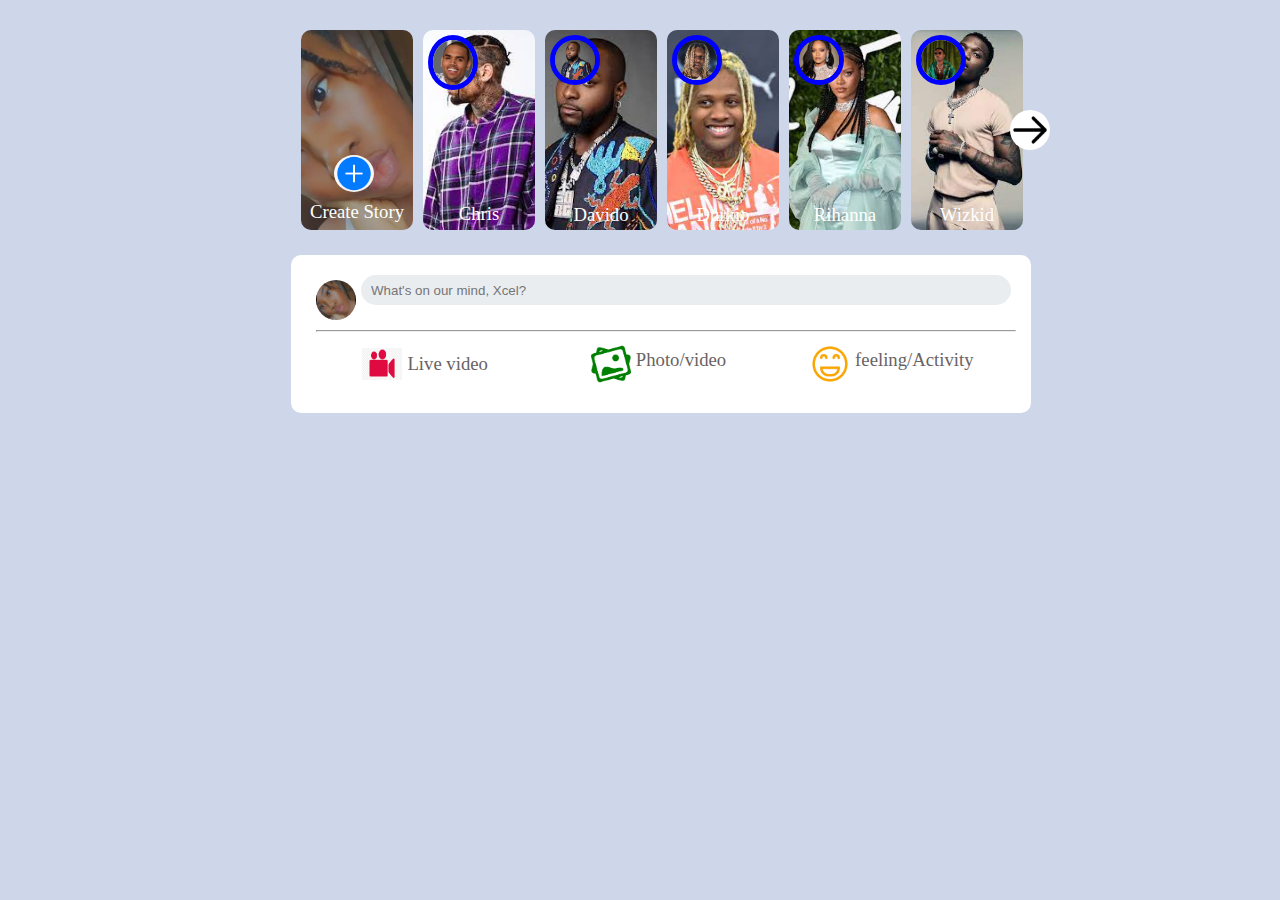
<file: index.html>
<!DOCTYPE html>
<html lang="en">
<head>
    <meta charset="UTF-8">
    <meta http-equiv="X-UA-Compatible" content="IE=edge">
    <meta name="viewport" content="width=device-width, initial-scale=1.0">
    <title>facebook</title>
    <link rel="stylesheet" href="facebook.css">
</head>
<body>
    <div class="work">
        <div class="container">
            <div class="profile profile1"> <img src="plus.png" alt="add" class="status">  <h3 class="name">Create Story</h3></div>
            <div class="profile profile2"> <img src="status1.jpg" alt="chrisstatus" class="status1"> <h3 class="name1">Chris</h3></div>
            <div class="profile profile3"> <img src="davido.jpg" alt="davido" class="status1"> <h3 class="name">Davido</h3></div>
            <div class="profile profile4"><img src="status3.jpg" alt="durk" class="status1"> <h3 class="name"> Durkio</h3></div>
            <div class="profile profile5"><img src="status55.jpg" alt="rih" class="status1"> <h3 class="name"> Rihanna</h3></div>
            <div class="profile profile6"><img src="status66.jpg" alt="wiz" class="status1"> <img src="arrow.png" alt="pointer" class="pointer"> <h3 class="name"> Wizkid</h3></div>
        </div>
        <div class="second">
            <div class="third">
                <img src="face.jpg" alt="user" class="face">
                <input type="search" id="query" name="q" placeholder="What's on our mind, Xcel?" class="writeup">
            </div>
                <div class="between"><hr/></div>
            <div class="footer">
            <div class="icon icon1"><img src="red.png" alt="live video"> <H3>Live video</H3> </div>
            <div class="icon icon2"><img src="green.png" alt="photo/video"> <H3>Photo/video</H3></div>
            <di class="icon icon3"> <img src="yellow1.png" alt="feeling/activity"><H3>feeling/Activity</H3> </div>
            </div>
        </div> 
        <!-- <div class="last">
            <div class="live">
                <img src="vid.png" alt="live video" class="icon"> <p>Live video</p> </div>
            <div class="live1">
               <img src="photo.png" alt="photo/video" class="icon"> <p>Photo/video</p></div>
            <div class="live2">
               <img src="feeling.png" alt="feeling/activity" class="icon"> <p>feeling/Activity</p></div>
        </div> -->
    </div>        
                <!-- <div class="array">
                    <table border="5">
                        <tr>
                            <th> <img src="vid.png" alt="live video" class="time"> <p>Live video</p></th> 
                            <th> <img src="photo.png" alt="photo/video" class="time"> <p>Photo/video</p></th>
                            <th> <img src="feeling.png" alt="feeling/activity" class="time"> <p>Feeling/Activity</p></th>
                        </tr>
                    </table>
                </div> -->
 

    <!--
</body>
</html>
</file>
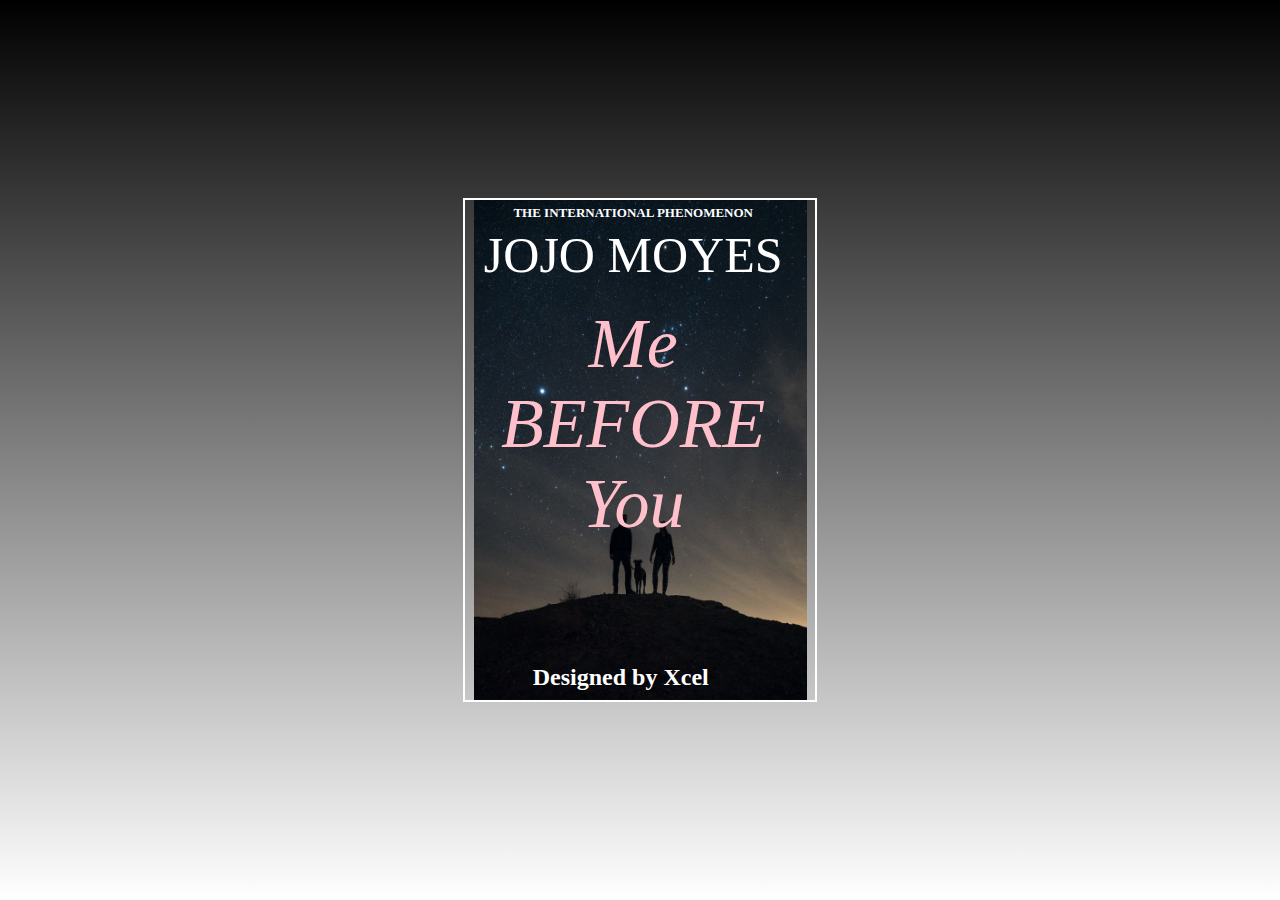
<file: bookcover/index.html>
<!DOCTYPE html>
<html lang="en">
<head>
    <meta charset="UTF-8">
    <meta http-equiv="X-UA-Compatible" content="IE=edge">
    <meta name="viewport" content="width=device-width, initial-scale=1.0">
    <title>Book cover</title>
    <link rel="stylesheet" href="style.css" />
    
</head>
    
<body>
    <section>
        <div class="container"> <img src="sky5.jpg" class="bookimage" alt="">
            <div class="line line"1></div>
            <div class="line line"2></div>
            <div class="line line"3></div>
            <div class="line line"4></div>
            <div class="bookcover">
                <h3>THE INTERNATIONAL PHENOMENON</h3>
                <p class="name">JOJO MOYES</p>
                <p class="title"> Me <br> BEFORE <br> You</p>
                <h2>Designed by Xcel</h3> 
            </div>
        </div>
</section>
</body>
</html>
</file>
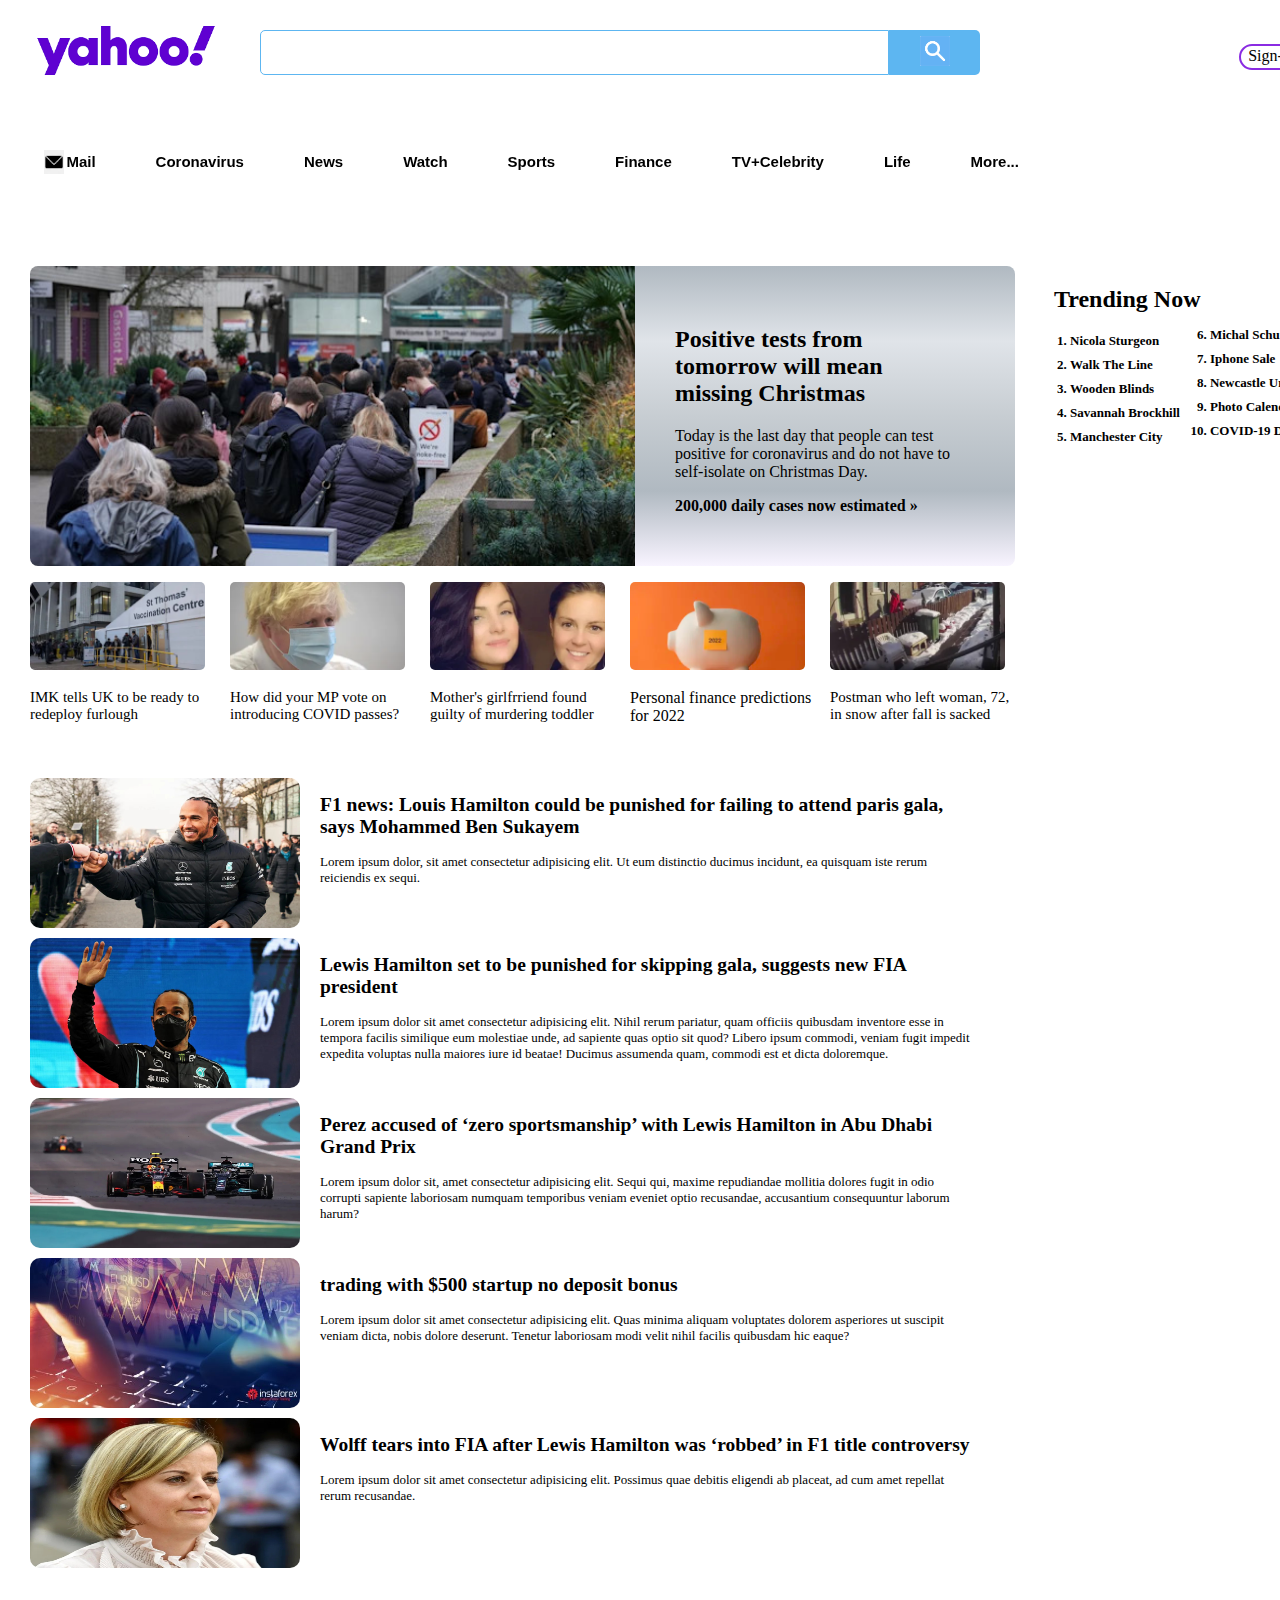
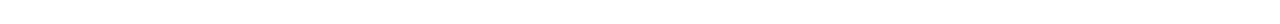
<file: yahoo/index.html>
<!DOCTYPE html>
<html lang="en">
<head>
    <meta charset="UTF-8">
    <meta http-equiv="X-UA-Compatible" content="IE=edge">
    <meta name="viewport" content="width=device-width, initial-scale=1.0">
    <title>yahoo</title>
    <link rel="stylesheet" href="style.css">
</head>
<body>
    <div class="main-header">
        <div class="header">
            <div class="yahoo-logo"> <img src="yahoo2.png" class="yahoo" alt="yahoo"></div>
                <div class="searchbar"><input type="search" id="query"><button><img src="search5.png" class="search" alt=""></button> </div>
                    <div class="corner">
                        <div class="sign"> Sign-in</div>
                            <div> <img src="bell.png" alt="subscribe" class="bell"></div>
                                <div> <img src="mail.jpg" alt="mail" class="mail" > <p class="pmail">Mail</p></div>
                    </div>
            <div class="top-nav">
                <ul class="ordered">
                    <li class="list"> <img src="bmail2.png" class="bmail" alt=""><b>Mail</b> </li>
                    <li class="list"><b>Coronavirus</b> </li>
                    <li class="list"><b>News</b> </li>
                    <li class="list"><b>Watch</b> </li>
                    <li class="list"><b>Sports</b> </li>
                    <li class="list"><b>Finance</b> </li>
                    <li class="list"><b>TV+Celebrity</b> </li>
                    <li class="list"><b>Life</b> </li>
                    <li class="list"> <b>More...</b></li><b></b>
                </ul>
            </div>
        </div>
            <hr class="line-break">
    <div class="container">
        <div class="inner-container">
            <div class="top-two">
                <div class="for-A">
                    <div class="first"> <img src="pic1.webp" alt="" class="Apic"></div>
                </div>
                <div class="for-B">
                    <div class="second"> 
                        <div class="write-up"> <h2 class="heading"> Positive tests from <br> tomorrow will mean <br> missing Christmas</h2><p class="para"> Today is the last day that people can test <br> positive for coronavirus and do not have to self-isolate on Christmas Day.</p>
                        <b> <p class="para1">200,000 daily cases now estimated »</p></b> </div>
                    </div>
                </div>
            </div>

            <div class="row">
                    <ul class="unordered">
                        <li class="row row1"><img src="pic2.webp" class="picrow" alt=""><div class="story-create"> <p class="edit">IMK tells UK to be ready to redeploy furlough </p></div>
                        </li>
                        <li class="row row2"> <img src="pic3.webp" class="picrow" alt=""><div class="story-create"><p class="edit">How did your MP vote on introducing COVID passes? </p></div></li>
                        <li class="row row3"> <img src="pic4.webp" class="picrow" alt=""><div class="story-create"> <p class="edit">Mother's girlfrriend found <br> guilty of murdering toddler</p></div></li>
                        <li class="row row4"> <img src="pic5.webp" class="picrow" alt=""><div class="story-create"> <p class="edit"></p>Personal finance predictions for 2022</p</div></li>
                        <li class="row row5"> <img src="pic6.webp" class="picrow" alt=""><div class="story-create"><p class="edit"> Postman who left woman, 72, <br> in snow after fall is sacked </p></div></li>
                    </ul>
            </div>
        </div>

        <div class="side" >
            <div class="side-list">
                <div class="now"> 
                    <h2 class="topic">Trending Now </h2>
                        <ol>
                            <li class="trend"> Nicola Sturgeon</li>
                            <li class="trend"> Walk The Line</li>
                            <li class="trend"> Wooden Blinds</li>
                            <li class="trend"> Savannah Brockhill</li>
                            <li class="trend"> Manchester City</li>
                        </ol>
                </div>
                <div class="now1">
                    <ol start="6">
                        <li class="trend"> Michal Schumacher</li>
                        <li class="trend"> Iphone Sale</li>
                        <li class="trend"> Newcastle United</li>
                        <li class="trend"> Photo Calendars</li>
                        <li class="trend"> COVID-19 Deaths UK</li>
                    </ol>
                </div>
            </div>
        </div>
    </div>
    <div class="container-2">
        <ul class="cont-2ul">
            <li class="new-list"> <img src="photo1.webp" class= "picture" alt=""><div class="sub-list"><h2> F1 news: Louis Hamilton could be punished for failing to attend paris gala, says Mohammed Ben Sukayem</h2> <p>Lorem ipsum dolor, sit amet consectetur adipisicing elit. Ut eum distinctio ducimus incidunt, ea quisquam iste rerum reiciendis ex sequi.</p></div></li>
            <li class="new-list"> <img src="photo2.webp" class= "picture" alt=""><div class="sub-list"> 
                <h2>Lewis Hamilton set to be punished for skipping gala, suggests new FIA president</h2><p>Lorem ipsum dolor sit amet consectetur adipisicing elit. Nihil rerum pariatur, quam officiis quibusdam inventore esse in tempora facilis similique eum molestiae unde, ad sapiente quas optio sit quod? Libero ipsum commodi, veniam fugit impedit expedita voluptas nulla maiores iure id beatae! Ducimus assumenda quam, commodi est et dicta doloremque.</p>
            </div></li>
            <li class="new-list"> <img src="photo3.webp" class= "picture" alt=""><div class="sub-list"> 
                <h2> Perez accused of ‘zero sportsmanship’ with Lewis Hamilton in Abu Dhabi Grand Prix</h2><p>Lorem ipsum dolor sit, amet consectetur adipisicing elit. Sequi qui, maxime repudiandae mollitia dolores fugit in odio corrupti sapiente laboriosam numquam temporibus veniam eveniet optio recusandae, accusantium consequuntur laborum harum?</p></div></li>
            <li class="new-list"> <img src="photo4.jpg" class= "picture" alt=""><div class="sub-list"> 
                <h2> trading with $500 startup no deposit bonus</h2><p>Lorem ipsum dolor sit amet consectetur adipisicing elit. Quas minima aliquam voluptates dolorem asperiores ut suscipit veniam dicta, nobis dolore deserunt. Tenetur laboriosam modi velit nihil facilis quibusdam hic eaque?</p>
                </div></li>
            <li class="new-list"> <img src="photo5.webp" class= "picture" alt=""><div class="sub-list"> 
                <h2> Wolff tears into FIA after Lewis Hamilton was ‘robbed’ in F1 title controversy</h2><p>Lorem ipsum dolor sit amet consectetur adipisicing elit. Possimus quae debitis eligendi ab placeat, ad cum amet repellat rerum recusandae.</p></div></li>

        </ul>
    </div>


   
























</body>
</html>
</file>
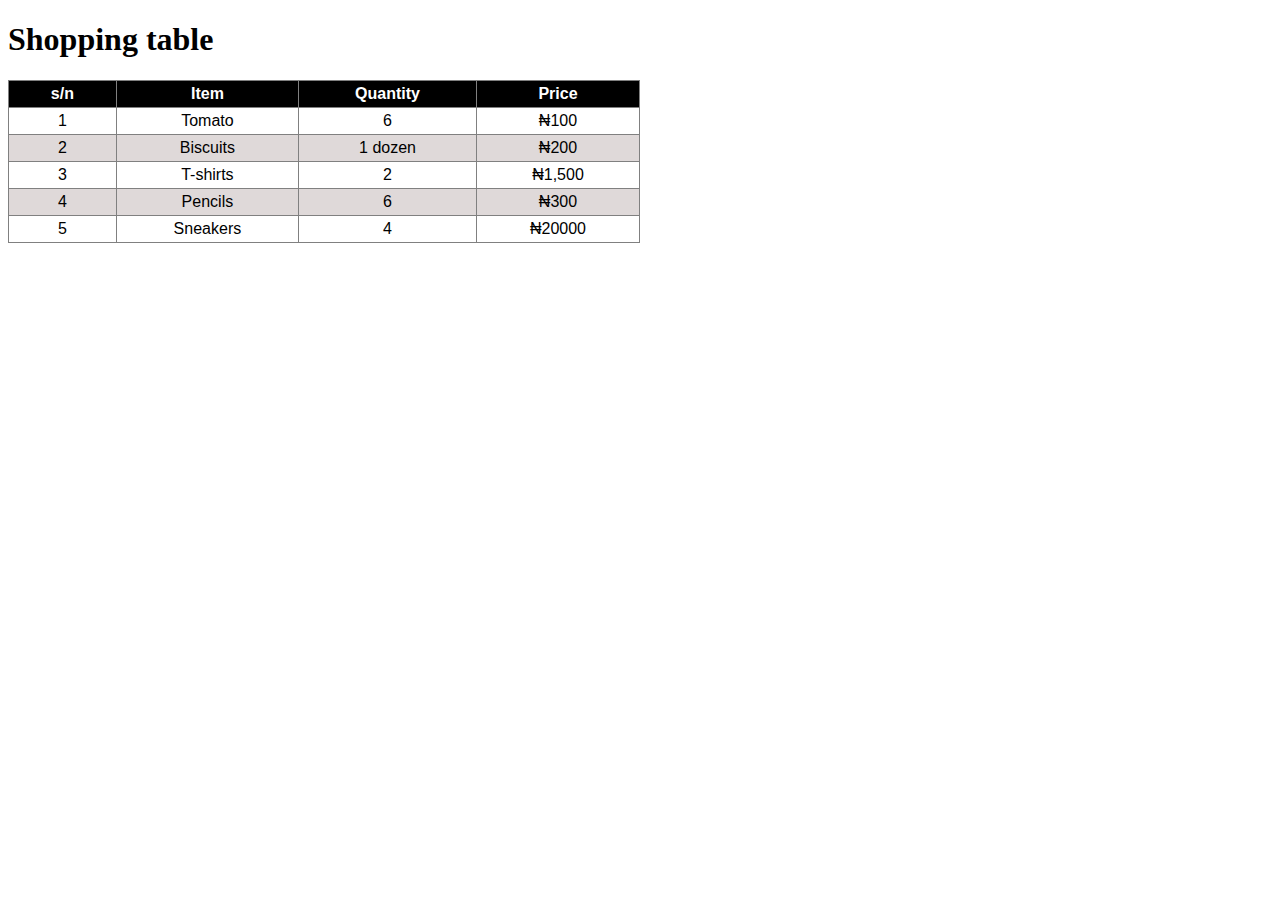
<file: table/table.html>
<!DOCTYPE html>
<html lang="en">
<head>
    <meta charset="UTF-8">
    <meta http-equiv="X-UA-Compatible" content="IE=edge">
    <meta name="viewport" content="width=device-width, initial-scale=1.0">
    <title>Tables</title>
    <link rel="stylesheet" href="style.css">
</head>
<body>
    <h1> Shopping table</h1>
    <table border="1">
        <tr>
            <th>s/n</th>
            <th>Item</th>
            <th>Quantity</th>
            <th>Price</th>
        </tr>
        <tr>
            <td>1</td>
            <td>Tomato</td>
            <td>6</td>
            <td>₦100</td>
        </tr>
        <tr>
            <td>2</td>
            <td>Biscuits</td>
            <td>1 dozen</td>
            <td>₦200</td>
        </tr>
        <tr>
            <td>3</td>
            <td>T-shirts</td>
            <td>2</td>
            <td>₦1,500</td>
        </tr>
        <tr>
            <td>4</td>
            <td>Pencils</td>
            <td>6</td>
            <td>₦300</td>
        </tr>
        <tr>
            <td>5</td>
            <td>Sneakers</td>
            <td>4</td>
            <td>₦20000</td>
        </tr>
    </table>
</body>
</html>
</file>
<file: facebook.css>
*{
    margin: 0;
    padding: 0;
}
body {
    height:100vh;
    display:block;
    place-content: top;
   background-color: #ced7e9;
}
.work {
    width: 750px;
    padding: 5px 20px;
    border-radius: 20px;
    box-shadow: 2px 2px 2;
    position: relative;
    left:20%;
    justify-content: center;
    align-items: center
}
.container{
    width: fit-content;
    display:flex;
    background-color: #ced7e9;
    box-sizing: border-box;
    padding: 20px ;
    justify-content: center;
    position: relative;
}
.pointer {
    width: 40px;
    border-radius: 50%;
    align-self: center;
    position:relative;
    left:40%;
    top: 35%;
    right: 50%;
    bottom: 45%;
}
.profile {
    width: 112px;
    height: 200px;
    display: block;
    box-sizing: border-box;
    border-radius: 10px;
    /* to make a full image use background size*/
    margin: 5px;
    background-size: cover;
    background-position: bottom;
}
.profile1 {
    background-image: url(face.jpg);
    }
.status {
    width: 40px;
    border-radius: 50%;
    align-self: center;
    padding: 5px;
    position: relative;
    top: 60%;
    left: 25%;
}
.status1 {
    width: 40px;
    border-radius: 50%;
    align-self: center;
    position: relative;
    top: 5px;
    left: 5px;
    border: 5px solid blue;
}
.name {
    color: white;
    position: relative;
    align-self: center;
    justify-content: center;
    display: flex;
    top: 60%;
    padding: 0px 0px 20px 0px;
}
.name1 {
    color: white;
    position: relative;
    align-self: center;
    justify-content: center;
    display: flex;
    top: 57%;
    padding: 0px 0px 20px 0px;
}
.profile2 {
    background-image: url(chris.jpg);
}
.profile3 {
    background-image: url(davido.jpg);
}
.profile4 {
    background-image: url(durkio.jpg);
}
.profile5 {
    background-image: url(rihanna.jpg);
}
.profile6 {
    background-image: url(wizkid.jpg);
}
.second{
    border-radius: 10px;
    background-color: white;
    width: 700px;
    padding: 20px;
    position: relative;  
    top: 5%;
    right: 2%;
    bottom: 0%;
    left: 2%;
}
    
.third{
    width: 100%;
    border-radius: 10px;
    background-color: white;
    display: flex;
}
.face {
    width: 40px;
    border-radius: 50%;
    justify-content: center;
    align-self: center;
    padding: 5px;
}
input{
    width: 100%;
    height: 30px;
    border-radius: 50px;
    background-color: rgb(234, 237, 240);
    border: 0;
    justify-content: center;
    align-items: center;
    display: flex ;
}
.writeup{
    padding: 10px;
}
.between {
    width: 100%;
    height: 0;
    padding: 5px;
    margin: 0px ;
    
}

.footer {
    display: flex;

}
.icon {
    width: 30px;
    padding: 5px;
    color: crimson;
}
.icon img{
    width: 40px;
}
.icon1 { 
    width: 350px;
    padding: 4px 20px;
    margin: 5px;
    display: flex;
    justify-content: center;
    align-self: center;
}
/*  to make your mouse hover around a div or section you use te css pseudo class hover.
you can use the "not()" to exclude a part. e.g icon: not(icon3) or the pseudo class "lastchild" */

.icon1:hover{
    background-color: rgb(235, 235, 235);
}
.icon2 {
    width: 350px;
    padding: 4px 20px;
    margin: 5px;
    display: flex;
    justify-content: center;
    align-self: center;
}
.icon2:hover {
    background-color: rgb(235, 235, 235);
}
.icon3 { 
    width: 350px;
    padding: 4px 20px;
    margin: 5px;
    display: flex;
    justify-content: center;
    align-self: center;
}
.icon3:hover {
    background-color: rgb(235, 235, 235);
}
h3 {
    margin: 0;
    color: rgb(105, 99, 99);
    padding: 5px;
    font-weight: lighter;
}
   /* to set the icons i did not add a margin or padding to the main container */
/* .last {
    display: flex;
    border: 5px solid;
}
.live {
    color: rgb(189, 207, 24); 
    width: 1000px;
    padding: 4px 20px;
} */
/* .live1 {
    color: rgb(153, 23, 23); 
    width: 1000px;
    padding: 4px 20px;
}
.live2 {
    color: white; 
    width: 1000px;
    padding: 4px 20px;

} */
/* .icon {
    width:40px;
    position: relative;
}
p {
    margin: 0;
    color: rgb(43, 220, 20);
} */
/* .icon {
    width: 40px;
    justify-content: flex-start;
    align-self: center;
    padding: 5px;
    border-radius: 0px;
    color: crimson;
}
p{
    margin: 0;
}
</file>
<file: bookcover/style.css>
* {
    margin:0;
    padding:0;
    
}
body{
    height:100vh;
    display:grid;
    place-content: center;
    background-image: linear-gradient(black, grey, white);
}
h3{
    text-align: center;
    font-family: 'Times New Roman', Times, serif;
    text-transform: capitalize;
    font-size: small;
    margin: 5px;
    color: white;
    position: relative;
    right: 57%;
    
}
.name {
    color: white;
    font-size:50px;
    text-align:center;
    position: relative;
    right: 57%;
}
.title {
    color:pink;
    font-size: 70px;
    text-align: center;
    margin: 20px;
    font-style:italic;
    position: relative;
    right: 57%;
}
h2 {
    position: relative; 
    color: white;
    top: 20%;
    right: 40%;
}
.container{
    width: 350px;
    height: 500px;
    border: 2px solid white;
    display:flex;
    justify-content: center;
    position: relative;
    background-size: cover;
}
.bookimage {
    position: relative;
    left: 43.6%;
    width:350px;

}
</file>
<file: yahoo/style.css>
body {
    display:block;
    margin:0px;
    padding:0px;
    font: "Helvetica Neue",Helvetica,Arial,sans-serif;
}
.main-header {
    display: block;
}
.header{
    display:flex;
    height: 80px;
    position: fixed;
    top: 0;
    z-index: 100;
    background-color: white;
    width: 500vh;
    height: 150px;
}

.container {
    padding: 0px 20px 0px 30px;
    width: 100%;
    display: flex;
    margin-top: 20%;
}
.yahoo {
    width: 180px;
    margin-left: 20%;
}
.corner {
    display: flex;
    position:relative;
    left:10%
}
.sign {
    border: 2px solid blueviolet;
    border-bottom-left-radius: 15px;
    border-top-left-radius: 15px;
    border-bottom-right-radius:15px ;
    border-top-right-radius: 15px;
    width: 60px;
    height: 20px;
    padding: 1px;
    margin:44px 0px 30px 0px;
    margin-right: 35px;
    margin-left: -100%;
    font: "Helvetica Neue",Helvetica,Arial,sans-serif;
    font-size: medium;
    text-align: center;
    color: black;
}
.sign:hover {
    background-color: blueviolet;
}
.bell, .mail {
    position: relative;
    top: 44px;
    width: 25px;
    margin-right: 35px ;
}
.mail {
    margin-right: 0px;
    display: flex;
}
.pmail {
    position:relative;
    left: 100%;
    top: 5%;
}
.searchbar {
    display: flex;
}
input {
    position: relative;
    top: 20%;
    height:45px;
    width: 700px;
    margin-left: 10%;
    border: 1px solid #5db6f1;
    border-bottom-left-radius: 5px;
    border-top-left-radius: 5px;
}
button {
    position: relative;
    top:20%;
    height:45px;
    width:100px;
    border: 0px;
    background-color: #5db6f1;;
    border-top-right-radius: 5px;
    border-bottom-right-radius: 5px;
} 
.search {
    width: 30px;
}
.top-nav {
    display: flex;
    flex:1;
    margin-left: -2%;
    position: fixed;
    top: 15%;
    width: 1000px;
    padding: 15px 0px;
}
.list {
    display: flex;
    padding: 0px 30px;
    flex-direction: row;
    font-family: "Helvetica Neue",Helvetica,Arial,sans-serif;
    font-size: 15px;
    line-height: 24px;
    font-weight:bolder;
    margin: 0px;
}
.ordered {
    display: flex;
    margin: 0px;
}
.bmail {
    width: 20px;
    margin-right: 2px;
}
.line.break {
    box-shadow:  100px 100px 100px #888888;
}
.top-two {
    display: flex;
    height: 300px;
    width: 1000px;
}
.for-A {
    background-size: cover;
    width: 50%;
    display: flex;
    flex: 0.7;
}
.Apic {
    width: 605px;
    height: 300px;
    border-bottom-left-radius: 8px;
    border-top-left-radius: 8px;
}
.for-B {
    background-image: linear-gradient(#b0b9c1,#e0e4e9,#c7cdd2,#b0b9c1,#f8f4ff) ;
    width: 50%;
    display: flex;
    flex: 0.4;
    border-bottom-right-radius: 8px;
    border-top-right-radius: 8px;
    margin-right: 15px;  
}
.write-up {
    width: 300px;
    padding: 40px;
}
.heading, .para {
    position: relative;
    font:  "Helvetica Neue",Helvetica,Arial,sans-serif;
}
.row {
    display: block;
    flex: 1;
    flex-direction: row;
    height: 150px;
}
.row5 {
    margin-right: 0;
}

.unordered {
    display: flex;
    width: 96%;
    padding-left: 0%;
} 

.story-create {
    background-color: white;
    width: 200px;
    position: relative;
    height: 45px;
    margin: 0;
}
.picrow {
    width:175px;
    border-radius: 5px;
}
.edit {
    font-size: 15px;
    margin: o;
}
.side {
    width: 25%;
}
.side-list {
   height: 300px;
   display: flex;
   width: 350px;
}
.topic {
    position: relative;
    left: 16%;
}
.trend {
    margin-bottom: 8px;
    font: "Helvetica Neue",Helvetica,Arial,sans-serif;
    font-size: small;
    font-weight: bolder;
}
.now1 {
    flex:1;
    position: relative;
    top: 15%;
    margin-left: -10px ;
}

.container-2 {
    display: flex;
    flex: 1;
    flex-direction: column;
    width: 1000px;
}
.cont-2ul {
    display: flex;
    flex-direction: column;
    padding: 30px;
}
.new-list {
    display: flex;
    width:175px;
    width: 270px;
    height: 150px;
    margin-bottom: 10px;
    border-radius: 10px;

}
.sub-list {
    position: absolute;
    left:25%;
    height: 150px;
    width: 650px;
    font-size: small;
}
.picture {
    width: 270px;
    border-radius: 10px;
}
</file>
<file: table/style.css>
table {
    border-collapse: collapse;
    font-family: sans-serif;
    width: 50%;
}
table th {
 background-color: black;
 color: white; 
 text-align: center;
 padding: 4px 20px;
}
table td {
    text-align: center;
    padding: 4px 20px;
}
table tr:nth-child(odd) {
    background-color: rgb(223, 217, 217);
}
</file>
